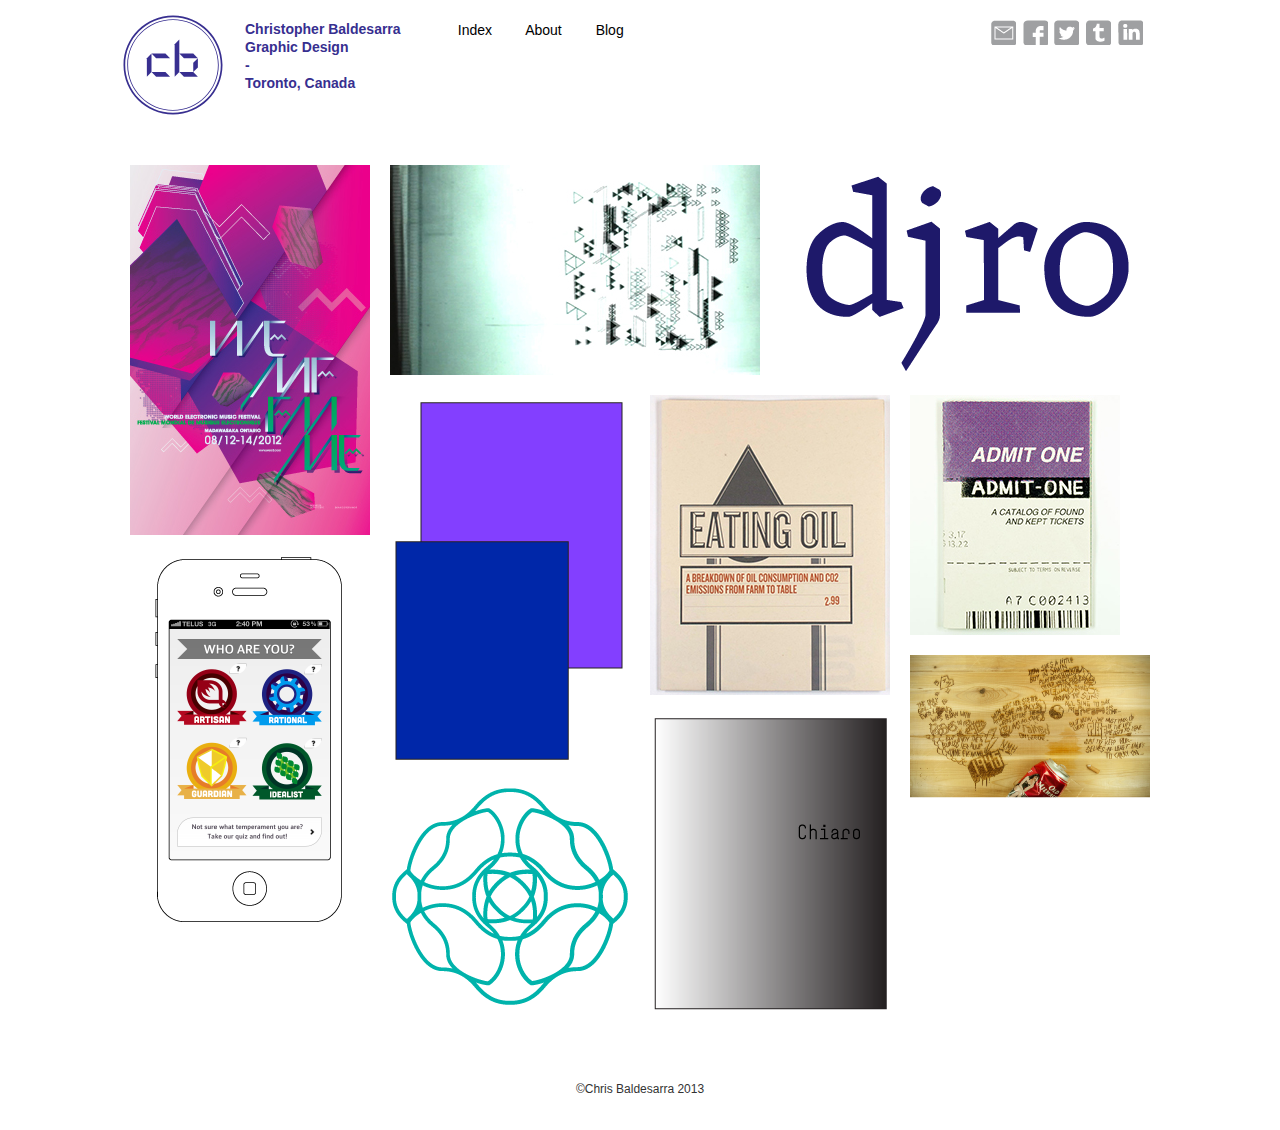
<file: index.html>
<!doctype html>
<html lang="en">
  <head>
    
    <meta charset="utf-8" />
    <title>Chris Baldesarra | Design</title>
    <!-- Set IE's rendering engine so your site looks good on IE (lower versions) -->   
    <meta http-equiv="X-UA-Compatible" content="IE=edge,chrome=1">
    <!-- Order that search engine to index page and follow links on it -->
    <meta name="robots" content="index, follow">

    <!-- Scaling behavior for multi-touch devices -->
    <meta name="viewport" content="width=device-width, initial-scale=1">

    <!-- Description and keywords so people can find you -->
    <meta name="description" content="short description here">
    <meta name="keywords" content="keywords here">
    
    <!--[if lt IE 9]><script src="http://html5shim.googlecode.com/svn/trunk/html5.js"></script><![endif]-->
    
    <link rel="stylesheet" href="css/base.css" />
    
    <!-- scripts at bottom of page -->
  </head>
  <body>
    <div class="main-wrapper">
      <div id="header">
        <!-- Logo -->
        <div id="logo"><img src="img/monogram.svg"/></div>
        <!-- Info Ref -->
        <div id="info-ref">
          <h4 class="info-ref">Christopher Baldesarra<br />
              Graphic Design<br />
              -<br />
              Toronto, Canada<br />
          </h4>
        </div>
        <!-- Nav Links -->
        <div id="nav-links">
          <h4 class="nav-links">
            <a href="index.html">Index</a>
            <a href="about.html">About</a>
            <a href="http://cbaldesign.tumblr.com" target="_blank">Blog</a>
          </h4>
        </div>
        <!-- Media Links -->
        <div id="media-links">
          <img class="icon" src="img/email_icon.png"/>
          <img class="icon" src="img/facebook_icon.png"/>
          <img class="icon" src="img/twitter_icon.png"/>
          <img class="icon" src="img/tumblr_icon.png"/>
          <img class="icon" src="img/linkdin_icon.png"/>
        </div>
      </div><!-- header -->

      <!-- Project Splash -->
      <div id="container" class="variable-sizes clearfix">
        
        <div class="project width2 height3">
          <img src="img/WEMF_poster_small.jpg"/>
        </div>
              
        <div class="project width3 height1-2">
          <a class="img" href="radian.html">
            <img src="img/radian_still.jpg"/>
          </a>
        </div>
           
        <div class="project width3 height1-2">
          <img src="img/dura_spec.png"/>
        </div>
            
        <div class="project width2 height3">
          <img src="img/anon_shout.png"/>
        </div>
                      
        <div class="project width2 height2-2">
          <img src="img/eating_oil.jpg"/>
        </div>
                      
        <div class="project width1-2 height2">
          <img src="img/admit_one.jpg"/>
        </div>
                     
        <div class="project width2 height3">
          <img src="img/career_guide.png"/>
        </div>        
              
        <div class="project width2 height1-2">
          <img src="img/1945.png"/>
        </div>
                      
        <div class="project width2 height2-2">
          <img src="img/chiaro.png"/>
        </div>
                      
        <div class="project width2 height2">
          <img src="img/delve_teal.png"/>
        </div> 
      </div> <!-- #container -->

      <!-- Copyright -->
      <div id="copyright">
        <p>&copy;Chris Baldesarra 2013</p>
      </div>
      
      <script src="js/jquery-1.7.1.min.js"></script>
      <script src="jquery.isotope.min.js"></script>
      <script>
        $(function(){
          
          var $container = $('#container');
          
          $container.isotope({
            itemSelector : '.project',
            masonry : {
              columnWidth : 10
            },
          });     
        });
      </script>
        
    </div> <!-- wrapper -->
    
  </body>
</html>
</file>
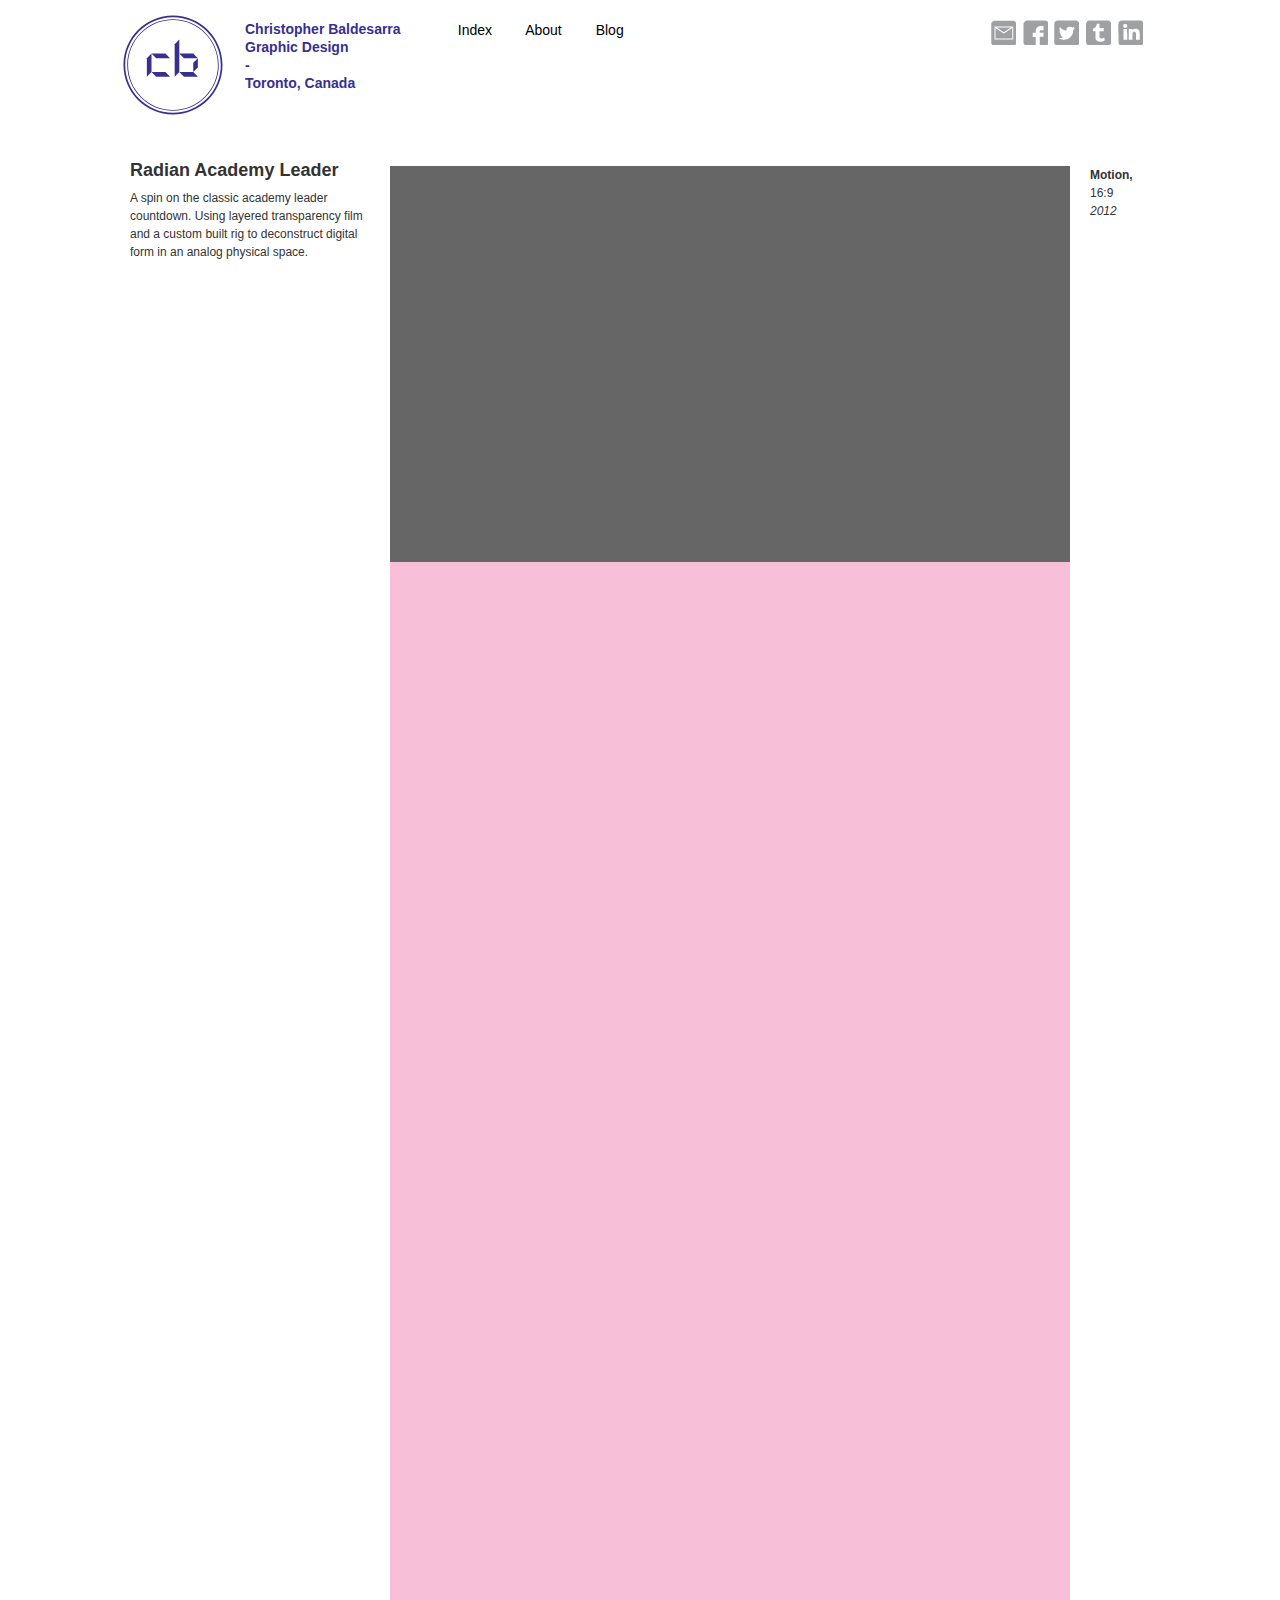
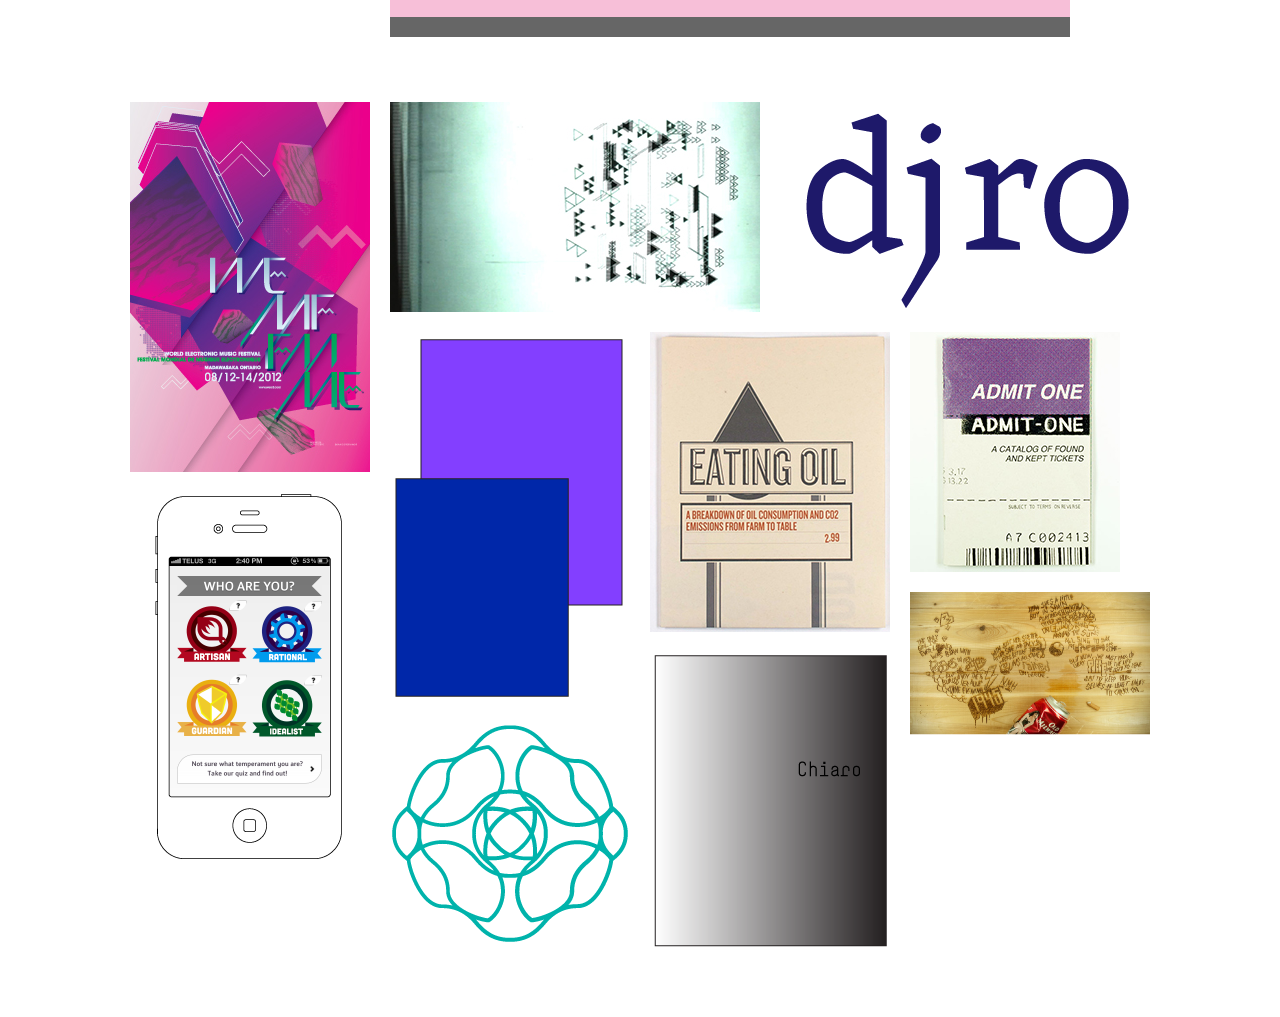
<file: radian.html>
<!doctype html>
<html lang="en">
  <head>
    
    <meta charset="utf-8" />
    <title>Chris Baldesarra | Design</title>
    <!-- Set IE's rendering engine so your site looks good on IE (lower versions) -->   
    <meta http-equiv="X-UA-Compatible" content="IE=edge,chrome=1">
    <!-- Order that search engine to index page and follow links on it -->
    <meta name="robots" content="index, follow">

    <!-- Scaling behavior for multi-touch devices -->
    <meta name="viewport" content="width=device-width, initial-scale=1">

    <!-- Description and keywords so people can find you -->
    <meta name="description" content="short description here">
    <meta name="keywords" content="keywords here">
    
    <!--[if lt IE 9]><script src="http://html5shim.googlecode.com/svn/trunk/html5.js"></script><![endif]-->
    
    <link rel="stylesheet" href="css/base.css" />
    
    <!-- scripts at bottom of page -->
  </head>
  <body>
    <div class="main-wrapper">
      <div id="header">
        <!-- Logo -->
        <div id="logo"><img src="img/monogram.svg"/></div>
        <!-- Info Ref -->
        <div id="info-ref">
          <h4 class="info-ref">Christopher Baldesarra<br />
              Graphic Design<br />
              -<br />
              Toronto, Canada<br />
          </h4>
        </div>
        <!-- Nav Links -->
        <div id="nav-links">
          <h4 class="nav-links">
            <a href="index.html">Index</a>
            <a href="about.html">About</a>
            <a href="http://cbaldesign.tumblr.com" target="_blank">Blog</a>
          </h4>
        </div>
        <!-- Media Links -->
        <div id="media-links">
          <img class="icon" src="img/email_icon.png"/>
          <img class="icon" src="img/facebook_icon.png"/>
          <img class="icon" src="img/twitter_icon.png"/>
          <img class="icon" src="img/tumblr_icon.png"/>
          <img class="icon" src="img/linkdin_icon.png"/>
        </div>
      </div><!-- header -->

      <div id="spotlight">
        <div id="description-header">
          <h3>Radian Academy Leader</h3>
        </div>
        <div id="description-body">
          <p style="margin-bottom: 20px;">A spin on the classic academy leader countdown. Using layered transparency film and a custom built rig to deconstruct digital form in an analog physical space. 
          </p>
        </div>
        <div id="preview-nav">
          <!-- <p style="font-size: 1.8rem; word-spacing: 3px; margin-top: 0px;">&larr; - &rarr;</p> -->
          <p style="margin-top: 0px;"><strong>Motion,</strong> 16:9<br /> <i>2012<i></p>
        </div>
        <div id="preview">
          <iframe class="preview" src="http://player.vimeo.com/video/33014041?color=b566ff" width="680" height="374" frameborder="0" webkitAllowFullScreen mozallowfullscreen allowFullScreen></iframe>
          <img class="preview" src="img/tester_2.jpg"/>
        </div>
      </div>

      <div id="container" class="variable-sizes clearfix">
        
        <div class="project width2 height3">
          <img src="img/WEMF_poster_small.jpg"/>
        </div>
              
        <div class="project width3 height1-2">
          <a class="img" href="radian.html">
            <img src="img/radian_still.jpg"/>
          </a>
        </div>
           
        <div class="project width3 height1-2">
          <img src="img/dura_spec.png"/>
        </div>
            
        <div class="project width2 height3">
          <img src="img/anon_shout.png"/>
        </div>
                      
        <div class="project width2 height2-2">
          <img src="img/eating_oil.jpg"/>
        </div>
                      
        <div class="project width1-2 height2">
          <img src="img/admit_one.jpg"/>
        </div>
                     
        <div class="project width2 height3">
          <img src="img/career_guide.png"/>
        </div>        
              
        <div class="project width2 height1-2">
          <img src="img/1945.png"/>
        </div>
                      
        <div class="project width2 height2-2">
          <img src="img/chiaro.png"/>
        </div>
                      
        <div class="project width2 height2">
          <img src="img/delve_teal.png"/>
        </div> 
      </div> <!-- #container -->
      
      <script src="js/jquery-1.7.1.min.js"></script>
      <script src="jquery.isotope.min.js"></script>
      <script>
        $(function(){
          
          var $container = $('#container');
          
          $container.isotope({
            itemSelector : '.project',
            masonry : {
              columnWidth : 10
            },
          });     
        });
      </script>
        
    </div> <!-- wrapper -->
    
  </body>
</html>
</file>
<file: css/base.css>
/*
	CSS Reset - Teach that browser who's boss
*/
	html,body,div,span,applet,object,iframe,h1,h2,h3,h4,h5,h6,p,blockquote,pre,a,abbr,acronym,address,big,cite,code,del,dfn,em,img,ins,kbd,q,s,samp,small,strike,strong,sub,sup,tt,var,b,u,i,center,dl,dt,dd,ol,ul,li,fieldset,form,label,legend,table,caption,tbody,tfoot,thead,tr,th,td,article,aside,canvas,details,embed,figcaption,figure,footer,header,hgroup,menu,nav,output,ruby,section,summary,time,mark,audio,video {margin: 0; padding: 0; border: 0; font-size: 100%; vertical-align: baseline;}
	article,aside,details,figcaption,figure,footer,header,hgroup,menu,nav,section {display: block;}
	body {line-height: 1;}
	ol,ul {list-style: none;}
	blockquote,q {quotes: none;}
	blockquote:before,blockquote:after,q:before,q:after {content: ''; content: none;}
	table {border-collapse: collapse; border-spacing: 0;}
	img {vertical-align: middle; border: none;}

	/* Start: Recommended Isotope styles */

	/**** Isotope Filtering ****/

	.isotope-item {
	  z-index: 2;
	}

	.isotope-hidden.isotope-item {
	  pointer-events: none;
	  z-index: 1;
	}

	/**** Isotope CSS3 transitions ****/

	.isotope,
	.isotope .isotope-item {
	  -webkit-transition-duration: 0.8s;
	     -moz-transition-duration: 0.8s;
	      -ms-transition-duration: 0.8s;
	       -o-transition-duration: 0.8s;
	          transition-duration: 0.8s;
	}

	.isotope {
	  -webkit-transition-property: height, width;
	     -moz-transition-property: height, width;
	      -ms-transition-property: height, width;
	       -o-transition-property: height, width;
	          transition-property: height, width;
	}

	.isotope .isotope-item {
	  -webkit-transition-property: -webkit-transform, opacity;
	     -moz-transition-property:    -moz-transform, opacity;
	      -ms-transition-property:     -ms-transform, opacity;
	       -o-transition-property:      -o-transform, opacity;
	          transition-property:         transform, opacity;
	}

	/**** disabling Isotope CSS3 transitions ****/

	.isotope.no-transition,
	.isotope.no-transition .isotope-item,
	.isotope .isotope-item.no-transition {
	  -webkit-transition-duration: 0s;
	     -moz-transition-duration: 0s;
	      -ms-transition-duration: 0s;
	       -o-transition-duration: 0s;
	          transition-duration: 0s;
	}

	/* End: Recommended Isotope styles */



	/* disable CSS transitions for containers with infinite scrolling*/
	.isotope.infinite-scrolling {
	  -webkit-transition: none;
	     -moz-transition: none;
	      -ms-transition: none;
	       -o-transition: none;
	          transition: none;
	}


/*
	Basic settings
*/
	::-moz-selection {background: #bada55; color: #eee; text-shadow: none;}
	::selection {background: #bada55; color: #eee; text-shadow: none;}

	a {
		color: #000;
		text-decoration: none;
	}

	a.img{
		text-decoration: none;
	}

	a:visited {
		color: #372F90;
	}
	a:hover {
		color: #372F90;
		border-bottom: 1px dotted #372F90;
		-webkit-transition: 0.4s;
  		-moz-transition: 0.4s;
  		-o-transition: 0.4s;
	}
	a:focus {outline: thin dotted;}
	a:hover, a:active {outline: 0;}

/*
	Layout
*/
	html {font-size: 10px;}

	body {
		background: #fff;

		color: #333;
		font-family: 'Helvetica Neue', Helvetica, Arial, sans-serif;
		font-style: normal;
		font-weight: normal;
		letter-spacing: normal;
		line-height: normal;
		word-spacing: normal;
		height: 100%;
	}

	#main-wrapper {
		margin: 0 auto;
		width: 100%;
		background: #fff;
	}

	section {
		margin: 0 auto;
		padding: 40px 0 0;
		width: 1040px;
	}

	/* section:last-child {padding: 40px 0 120px;} */

	/********* 
	* HEADER 
	**********/

	#header{
		height: 100px;
		width: 1010px;
		margin: 0 auto;
		margin-top: 10px;
		padding: 20px;
		padding-top: 10px;
		padding-bottom: 10px;
		z-index: 2;
	}

	#logo{
		position:relative;
		float: left;
		left: -12px;
		top: -5px;
		width: 100px;
		height: 100px;
	}

	#info-ref{
		display: inline-block;
		position: relative;
		width: 160px;
		height: inherit;
		margin-left: 10px;
		clear: left;
	}

	#nav-links{
		position: relative;
		top: -53px;
		display: inline-block;
		width: 320px;
		height: 20px;
		margin-left: 50px;
		z-index: 3;
	}

	#media-links{
		display: inline-block;
		float: right;
		width: 160px;
		height: 30px;
		margin-left: 10px;
		padding-top: 0px;
		text-align: right;
	}

	#copyright{
		height: 30px;
		margin: 0 auto;
		margin-bottom: 20px;
		text-align: center;
		width: auto;
	  	max-width: 1040px;
	  	width: auto !important;	  /* IE does not support min height */	
	  	width: 1040px;		/* IE does not support min height */
	}

	.icon{
		padding: 2px;
		padding-top: 0px;
		opacity: 0.75;
	}

	.icon:hover{
		opacity: 1.0;
		-webkit-transition: 0.4s;
  		-moz-transition: 0.4s;
  		-o-transition: 0.4s;
	}

	/********** 
	* SPOTLIGHT 
	***********/

	#spotlight{
		height: auto;
		min-height: 380px;
		height: auto !important;	/* IE does not support min height */	
		height: 380px;		/* IE does not support min height */
		width: 1020px;
		margin: 0 auto;
		margin-top: 15px;
		padding: 15px;
	}

	#description-header{
		display: block;
		height: auto;
		width: 240px;
		margin-right: 20px;
	}

	#description-body{
		height: auto;
		min-height: 400px;
		width: 240px;
		float: left;
		margin-right: 20px;
	}

	#preview{
		display: inline-block;
		position: relative;
		top: -15px;
		height: auto;
		min-height: 380px;
		height: auto !important;	/* IE does not support min height */	
		height: 380px;		/* IE does not support min height */
		width: 680px;
		margin-right: 20px;
		clear: left;
		background-color: #666666;
	}

	img.preview{
		margin-bottom: 20px;
		max-width: 100%;
	}

	iframe.preview{
		margin-bottom: 20px;
	}

	#preview-nav{
		display: inline-block;
		position: relative;
		top: -15px;
		float: right;
		height: 80px;
		width: 60px;
	}

	/********* 
	* TYPE 
	**********/

	.mq {
		margin: 5px 0 0;
		display: none;
	}
	.deto {display: inline-block;}

	h1 {font-size: 3rem;}
	h2 {font-size: 2.4rem;}
	h3 {font-size: 1.8rem;}
	h4 {font-size: 1.4rem;}

	.info-ref{
		color: #372F90;
		line-height: 1.8rem;
	}

	.nav-links{
		font-weight: normal;
		line-height: 1.8rem;
		word-spacing: 30px;
		color: #000;
	}

	p {
		margin: 8px 0;
		font-size: 1.2rem;
		line-height: 1.8rem;
	}

	ul {
		margin: 20px 0 20px 20px;
		font-size: 1.2rem;
		line-height: 2rem;
		list-style: disc;
	}

	/****************
	* Isotope Style
	****************/

	#container {
	  padding: 5px;
	  margin: 0 auto;
	  margin-bottom: 40px;
	  margin-top: 20px;
	  width: auto;
	  max-width: 1040px;
	  width: auto !important;	/* IE does not support min height */	
	  width: 1040px;		/* IE does not support min height */

	}

	.project {
	  width: 110px;
	  height: 110px;
	  margin: 10px;
	  float: left;
	  overflow: hidden;
	  position: relative;
	  color: #222;
	}

	.project * {
	  position: absolute;
	  margin: 0;
	}

	/***************
	* Project Sizes
	***************/

	/* 1 */
	.variable-sizes .project.width1 { width: 110px; }

	.variable-sizes .project.height1 { height: 110px; }

	.variable-sizes .project.width1-2 { width: 210px; }

	.variable-sizes .project.height1-2 { height: 210px; }

	/* 2 */

	.variable-sizes .project.width2 { width: 240px; }

	.variable-sizes .project.height2 { height: 240px; }

	.variable-sizes .project.width2-2 { width: 300px; }

	.variable-sizes .project.height2-2 { height: 300px; }

	/* 3 */

	.variable-sizes .project.width3 { width: 370px; }

	.variable-sizes .project.height3 { height: 370px; }

	/* 4 */

	.variable-sizes .project.width4 { width: 500px; }

	.variable-sizes .project.height4 { height: 500px; }

	/* The Magnificent Clearfix: nicolasgallagher.com/micro-clearfix-hack/ */
	.clearfix:before, .clearfix:after { content: ""; display: table; }
	.clearfix:after { clear: both; }
	.clearfix { zoom: 1; }

	/**************** 
	* Display Queries 
	*****************/

	/* Tablet portrait */
	@media only screen and (min-width: 768px) and (max-width: 959px) {
		.mq {display: none;}
		.tapo {display: inline-block;}
		#main-wrapper{width: 100%;}
		#header{width: 760px;}
			#nav-links{width: 230px;}
			#media-links{width: 180px; height: 60px;}
		#spotlight{width: 770px;}
		#description-header{
			display: inline-block; 
			width: 240px; height: auto; 
			margin-bottom: 10px; 
			margin-right: 10px; 
			float: left;}
		#description-body{
			display: inline-block; 
			position: relative; 
			top: -8px; 
			height: auto;
			min-height: 60px;
			width: 420px; 
			margin-right: 90px;  
			margin-bottom: 10px;}
		#preview-nav{width: 60px; height: 420px; float: right;}
		#container{max-width: 790px;}
	}

	/* Mobile landscape */
	@media only screen and (min-width: 480px) and (max-width: 767px) { /* 767standard */
		.mq {display: none;}
		.mola {display: inline-block;}
		html{background-color: red;}
		#main-wrapper{width: 100%;}
		#header{width: 760px;}
			#nav-links{left: -10px; width: 230px; margin-left: 40px;}
			#media-links{width: 100px; height: 60px; position: relative; left: -20%; z-index: 4;}
		#spotlight{width: 770px;}
		#description-header{
			display: inline-block; 
			width: 400px; height: auto; 
			margin-bottom: 10px; 
			margin-right: 10px; 
			float: left;}
		#description-body{
			display: inline-block; 
			position: relative; 
			clear: right;
			top: -8px; 
			height: auto;
			min-height: 60px;
			width: 360px; 
			margin-right: 10px;  
			margin-bottom: 10px;}
		#preview-nav{width: 60px; height: 420px; float: right;}
		#container{max-width: 790px;}
	}

	/* Mobile portrait */
	@media only screen and (max-width: 479px) {
		.mq {display: none;}
		.mopo {display: inline-block;}
		a {border-bottom: 1px dotted #372F90;}
			#header{width: 460px; height: 120px;}
			#main-wrapper{width: 100%;}
			#info-ref{width: 150px; height: 60px;}
			#nav-links{width: 230px; top: 20px; margin-left: 10px;}
			#media-links{float: none; width: 70px; position: relative; top: -60px; left: -12%;}
			.info-ref{font-size: 1.3rem; line-height: 1.6rem;}
		#spotlight{width: 770px;}
		#description-header{
			display: inline-block; 
			width: 400px; height: auto; 
			margin-bottom: 10px; 
			margin-right: 10px; 
			float: left;}
		#description-body{
			display: inline-block; 
			position: relative; 
			clear: right;
			top: -8px; 
			height: auto;
			min-height: 60px;
			width: 360px; 
			margin-right: 10px;  
			margin-bottom: 10px;}
		#preview-nav{width: 60px; height: 420px; float: right;}
		#container{max-width: 460px;}
	}
</file>
